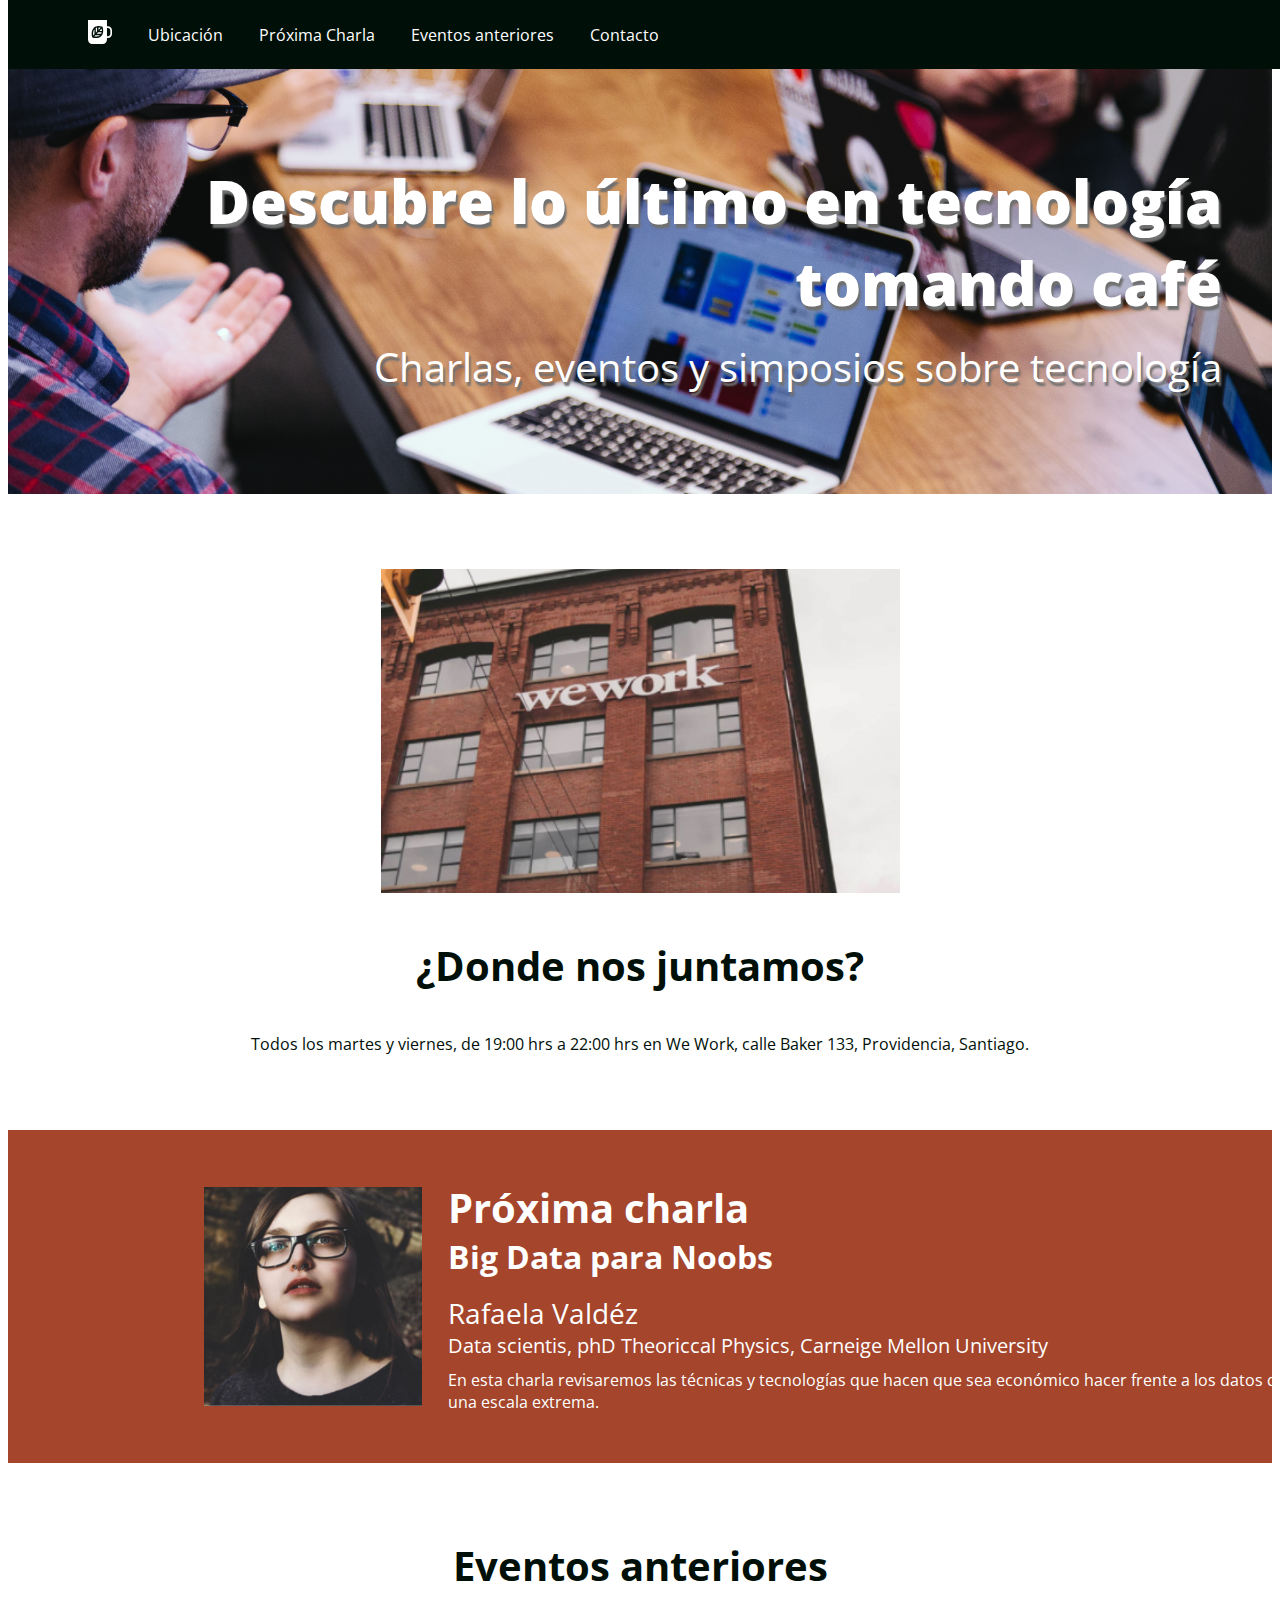
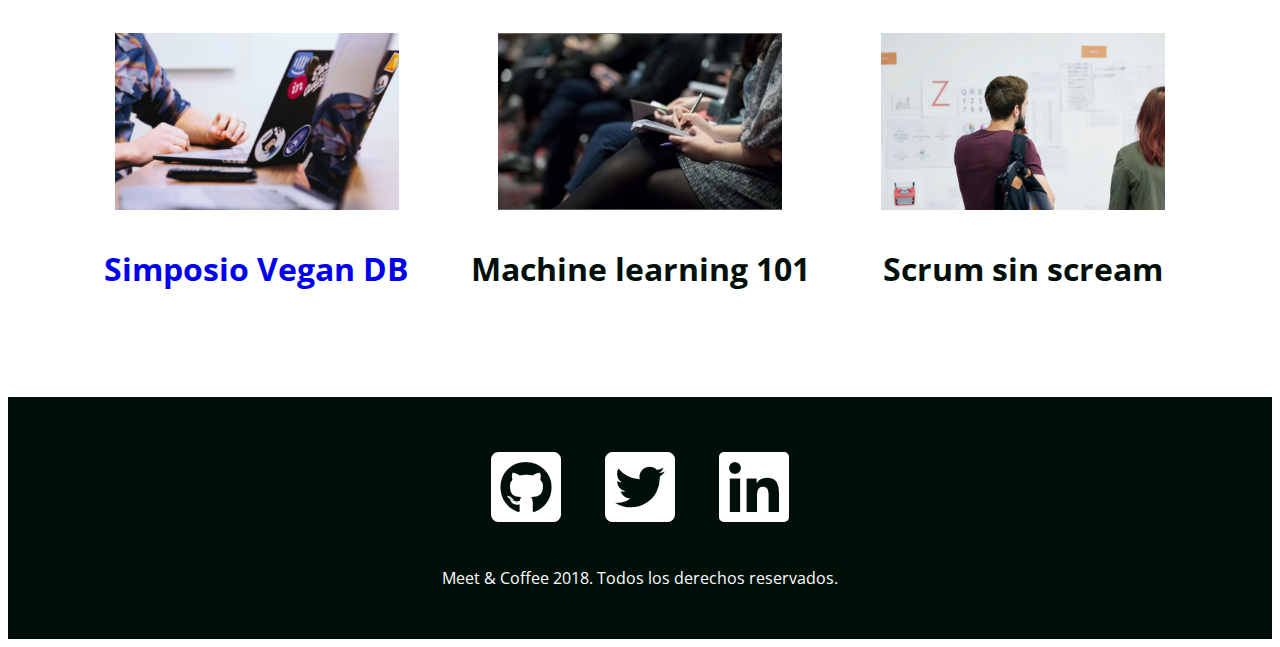
<file: index.html>
<!DOCTYPE html>
<html>

	<head>
		<title>Sitio Web Meet & Coffee</title>
		<meta charset="utf-8">
		<link rel="icon" href="assets/img/favicon.png" type="image/x-icon"/>
		<meta name="description" content="Sitio web de Cafe y Reuniones">
 	 	<meta name="keywords" content="HTML, CSS, Cafe, Reuniones">
		<meta name="author" content="Paola Mejia">
		<link rel="stylesheet" href="assets/css/style.css">
		<link href="https://fonts.googleapis.com/css2?family=Open+Sans:wght@400;700;800&display=swap" rel="stylesheet">
		<link rel="stylesheet"
		href="https://use.fontawesome.com/releases/v5.6.3/css/all.css"
		integrity="sha384-
		UHRtZLI+pbxtHCWp1t77Bi1L4ZtiqrqD80Kn4Z8NTSRyMA2Fd33n5dQ8lWUE00s/"
		crossorigin="anonymous">

	</head>


	<body>

		<nav class="oscuro">
			<ul>
				<li class="icono"><a href="index.html"><svg xmlns="http://www.w3.org/2000/svg" viewBox="0 0 44 44"><path d="M11.8 26l-2.2 2.3c-.5-2.9-.7-7.5 2.2-11.2V26zm-.4 4.1c2.7.5 7.2.7 10.6-2.3h-8.5l-2.1 2.3zm5.3-16.2c-.8.2-1.7.5-2.4.9v8.5l2.4-2.6v-6.8zm2.5-.3v4.6l4-4.2c-1.1-.3-2.5-.5-4-.4zM16 25.2h8.1c.4-.8.7-1.7.9-2.6h-6.6L16 25.2zm28-6.1V25c0 4.3-3.3 7.8-7.4 7.8h-1.8v2.9c0 4.6-3.6 8.3-7.9 8.3h-19C3.6 44 0 40.3 0 35.7V0h34.8v11.4h1.8c4.1 0 7.4 3.5 7.4 7.7zm-16.2.9c.1-2.6-.4-5-.8-6.4-.2-.9-.4-1.4-.4-1.4s-.5-.2-1.4-.4c-1.4-.4-3.6-.9-6.1-.8-.8 0-1.7.1-2.5.3-.8.2-1.6.4-2.4.7-.9.4-1.7.8-2.5 1.5-.6.5-1.1 1-1.6 1.6-4.5 5.4-3.4 12.5-2.6 15.5.2.9.4 1.4.4 1.4s.5.2 1.4.4c2.8.8 9.6 2 14.7-2.7.6-.5 1.1-1.1 1.5-1.7.6-.8 1-1.7 1.4-2.6.3-.8.5-1.7.7-2.6.1-1.1.2-1.9.2-2.8zm13.2-.9c0-2.6-2-4.6-4.4-4.6h-1.8v15.1h1.8c2.4 0 4.4-2.1 4.4-4.6v-5.9zM21 20h4.4c0-1.6-.1-3-.4-4.2L21 20z"/></svg></a></li>
				<li><a href="#ubicacion">Ubicación</a></li>
				<li><a href="#proxima-charla">Próxima Charla</a> </li>
				<li><a href="#eventos">Eventos anteriores</a></li>
				<li><a href="#contacto">Contacto</a></li>
			</ul>
		</nav>
		

		<header id="inicio" class="hero-section">

			<h1>Descubre lo último en tecnología tomando café</h1>
			<h2 class="subtitulo">Charlas, eventos y simposios sobre tecnología</h2>
		
		</header>


		<section id="ubicacion">

			<img src="assets/img/we-work.jpg" alt="espacio de trabajo">
			<h2>¿Donde nos juntamos?</h2>
			<p>Todos los martes y viernes, de 19:00 hrs a 22:00 hrs en We Work, calle Baker 133, Providencia, Santiago.</p>
		
		</section>
		

		<section id="proxima-charla" class="sweet-brown">
			<div class="centrado">

				<img src="assets/img/speaker.jpg" alt="speaker de la charla" class="charla-speaker">

				<div class="charla-texto">
					<h2>Próxima charla</h2>
					<h3>Big Data para Noobs</h3>
					<h4>Rafaela Valdéz</h4>
					<h5>Data scientis, phD Theoriccal Physics, Carneige Mellon University</h5>
					<p>En esta charla revisaremos las técnicas y tecnologías que hacen que sea económico hacer frente a los datos de una escala extrema.</p>
				</div>

			</div>
		</section>
		

		<section id="eventos">
			
			<h2>Eventos anteriores</h2>

			<article class="evento">

				<a href="evento01.html"><img src="assets/img/simposio-vegan.jpg" alt="simposio"></a>
				<h3><a href="evento01.html">Simposio Vegan DB</a></h3>

			</article>
			
			<article class="evento">

				<img src="assets/img/machine-learning.jpg" alt="taza de café con granos">
				<h3>Machine learning 101</h3>

			</article>
			
			<article class="evento">

				<img src="assets/img/scrum-sin-scream.jpg" alt="taza de café con granos">
				<h3>Scrum sin scream</h3>

			</article>
			
		</section>
		

		<footer id="contacto" class="oscuro">

			<a href="https://github.com"><i class="fab fa-github-square fa-5x"></i></a>
			<a href="https://twitter.com"><i class="fab fa-twitter-square fa-5x"></i></a>
			<a href="https://linkedin.com"><i class="fab fa-linkedin fa-5x"></i></a>
			<p>Meet & Coffee 2018. Todos los derechos reservados.</p>	

		</footer>
		

	</body>


</html>
</file>
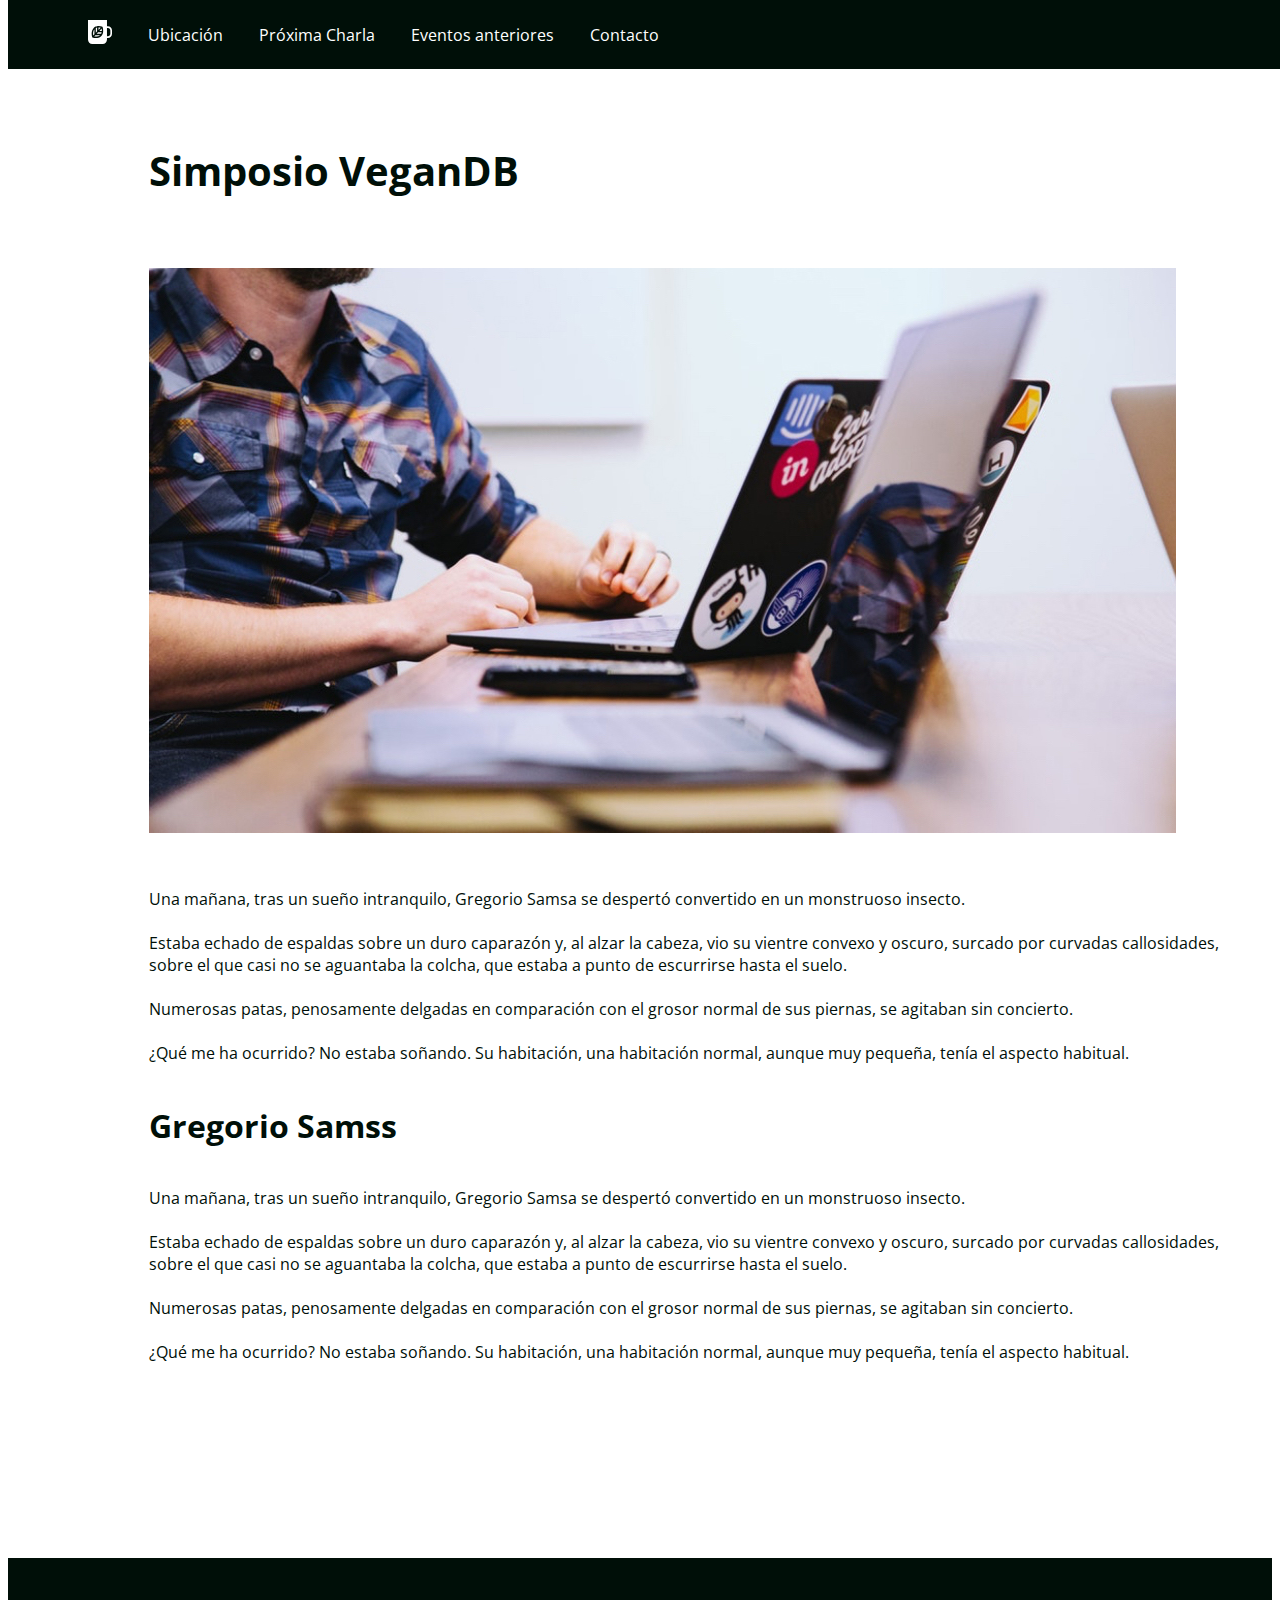
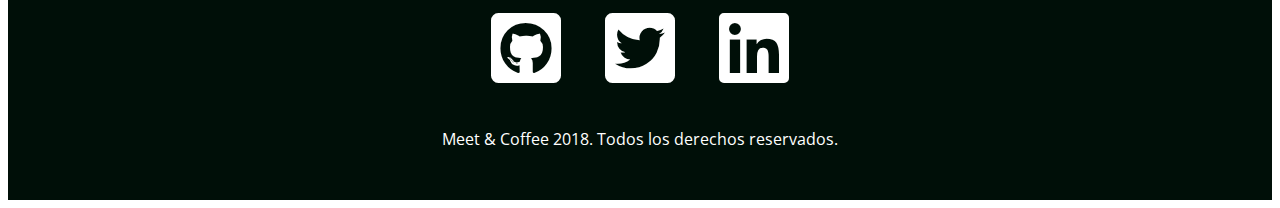
<file: evento01.html>
<!DOCTYPE html>
<html>

	<head>
		<title>Meet & Coffee</title>
		<meta charset="utf-8">
		<link rel="icon" href="assets/img/favicon.png" type="image/x-icon"/>
		<meta name="description" content="Sitio web de Cafe y Reuniones">
 	 	<meta name="keywords" content="HTML, CSS, Cafe, Reuniones">
		<meta name="author" content="Paola Mejia">
		<link rel="stylesheet" href="assets/css/style.css">
		<link href="https://fonts.googleapis.com/css2?family=Open+Sans:wght@400;700;800&display=swap" rel="stylesheet">
		<link rel="stylesheet"
		href="https://use.fontawesome.com/releases/v5.6.3/css/all.css"
		integrity="sha384-
		UHRtZLI+pbxtHCWp1t77Bi1L4ZtiqrqD80Kn4Z8NTSRyMA2Fd33n5dQ8lWUE00s/"
		crossorigin="anonymous">

	</head>


	<body>

		<nav class="oscuro">
			<ul>
				<li class="icono"><a href="index.html"><svg xmlns="http://www.w3.org/2000/svg" viewBox="0 0 44 44"><path d="M11.8 26l-2.2 2.3c-.5-2.9-.7-7.5 2.2-11.2V26zm-.4 4.1c2.7.5 7.2.7 10.6-2.3h-8.5l-2.1 2.3zm5.3-16.2c-.8.2-1.7.5-2.4.9v8.5l2.4-2.6v-6.8zm2.5-.3v4.6l4-4.2c-1.1-.3-2.5-.5-4-.4zM16 25.2h8.1c.4-.8.7-1.7.9-2.6h-6.6L16 25.2zm28-6.1V25c0 4.3-3.3 7.8-7.4 7.8h-1.8v2.9c0 4.6-3.6 8.3-7.9 8.3h-19C3.6 44 0 40.3 0 35.7V0h34.8v11.4h1.8c4.1 0 7.4 3.5 7.4 7.7zm-16.2.9c.1-2.6-.4-5-.8-6.4-.2-.9-.4-1.4-.4-1.4s-.5-.2-1.4-.4c-1.4-.4-3.6-.9-6.1-.8-.8 0-1.7.1-2.5.3-.8.2-1.6.4-2.4.7-.9.4-1.7.8-2.5 1.5-.6.5-1.1 1-1.6 1.6-4.5 5.4-3.4 12.5-2.6 15.5.2.9.4 1.4.4 1.4s.5.2 1.4.4c2.8.8 9.6 2 14.7-2.7.6-.5 1.1-1.1 1.5-1.7.6-.8 1-1.7 1.4-2.6.3-.8.5-1.7.7-2.6.1-1.1.2-1.9.2-2.8zm13.2-.9c0-2.6-2-4.6-4.4-4.6h-1.8v15.1h1.8c2.4 0 4.4-2.1 4.4-4.6v-5.9zM21 20h4.4c0-1.6-.1-3-.4-4.2L21 20z"/></svg></a></li>
				<li><a href="#ubicacion">Ubicación</a></li>
				<li><a href="#proxima-charla">Próxima Charla</a> </li>
				<li><a href="#eventos">Eventos anteriores</a></li>
				<li><a href="#contacto">Contacto</a></li>
			</ul>
		</nav>

		<section id="articulo-simposio" class="articulo-estructura">
			
			<div class="caja-info">
				<h2 class="titulo1">Simposio VeganDB</h2>
				<img src="assets/img/post-1.jpg" class="img-simposio">
				<p class="simp1">Una mañana, tras un sueño intranquilo, Gregorio Samsa se despertó convertido en un monstruoso insecto.<br><br>

				Estaba echado de espaldas sobre un duro caparazón y, al alzar la cabeza, vio su vientre convexo y oscuro, surcado por curvadas callosidades, sobre el que casi no se aguantaba la colcha, que estaba a punto de escurrirse hasta el suelo.<br><br>
				
				Numerosas patas, penosamente delgadas en comparación con el grosor normal de sus piernas, se agitaban sin concierto.<br><br>

				¿Qué me ha ocurrido? No estaba soñando. Su habitación, una habitación normal, aunque muy pequeña, tenía el aspecto habitual.</p>

				<h3 class="titulo2">Gregorio Samss</h3>
				<p class="simp2">Una mañana, tras un sueño intranquilo, Gregorio Samsa se despertó convertido en un monstruoso insecto.<br><br>

				Estaba echado de espaldas sobre un duro caparazón y, al alzar la cabeza, vio su vientre convexo y oscuro, surcado por curvadas callosidades, sobre el que casi no se aguantaba la colcha, que estaba a punto de escurrirse hasta el suelo.<br><br>
				
				Numerosas patas, penosamente delgadas en comparación con el grosor normal de sus piernas, se agitaban sin concierto.<br><br>

				¿Qué me ha ocurrido? No estaba soñando. Su habitación, una habitación normal, aunque muy pequeña, tenía el aspecto habitual.

			</div>

		</section>

		<footer id="contacto" class="oscuro">

			<a href="https://github.com"><i class="fab fa-github-square fa-5x"></i></a>
			<a href="https://twitter.com"><i class="fab fa-twitter-square fa-5x"></i></a>
			<a href="https://linkedin.com"><i class="fab fa-linkedin fa-5x"></i></a>
			<p>Meet & Coffee 2018. Todos los derechos reservados.</p>	

		</footer>
		

	</body>

</html>
</file>
<file: assets/css/style.css>
body {
	text-align: center;
	color: #000f08;
	font-family: 'open sans', sans-serif;
}

body * {
	margin: 0;
	border: 0;
	padding: 0;
}

.oscuro {
	background-color: #000f08;
	color: #ffffff;
}

.oscuro a {
	color: #ffffff;
	text-decoration: none;
}

.sweet-brown {
	text-align: left;
	background: #a4452c;
	color: #ffffff;
	padding: 50px;
	white-space: nowrap
}

.hero-section {
	text-align: right;
	background-image: url("../img/bg-hero.png");
	background-repeat: no-repeat;
	background-size: cover;
	color: #ffffff;
	text-shadow: 0.125em 0.25em 0.125em #707070;
	padding: 6.25rem 3.125rem 6.25rem 3.125rem;
	margin-top: 60px;

}

section, footer{
	margin-top: 75px;
}

footer {
	padding: 50px;
}

.charla-speaker, .charla-texto {
	display: inline-block;
}

article {
	display: inline-block;
}

.centrado {
	width: 75%;
	margin: 0 auto;
}

.charla-speaker {
	width: 25%;
	vertical-align: middle;
}

.charla-texto {
	width: 72,5%;
	vertical-align: middle;
	margin-left: 2.5%;
	white-space: normal;
}

.evento {
	width: 30%;
}

.evento img {
	width: 75%;
}

h1 {
	font-weight: 800;
	font-size: 3.75em;
	margin-bottom: 0.25em;
}

h2 {
	font-weight: 700;
	font-size: 2.5em;
}

h3 {
	font-size: 2em;
}

h4 {
	font-size: 1.75em;
}

h5 {
	font-size: 1.25em;
}

.subtitulo, h4, h5 {
	font-weight: 400;
}

#ubicacion h2 {
	margin: 1em auto;
}

.sweet-brown h3, .sweet-brown h5 {
	margin-bottom: 0.5em;
}

#eventos h2 {
	margin-bottom: 1em;
}

#eventos h3 {
	margin: 1em auto;
}

nav {
	text-align: left;
	padding: 1.25rem 4rem;
	position: fixed;
	width: 100vw;
	top: 0;

}

nav ul {
	list-style-type: none;
}

nav ul li {
	display: inline-block;
	margin: 0 1em;
	vertical-align: middle;
}

.icono {
width: 1.50rem;
}

.icono svg {
	fill: #ffffff;
}
footer i {
	margin: 0 0.25em 0.5em 0.25em;
}

a {
	text-decoration: none;
}

.articulo-estructura {

	margin: 0 auto;
	width: 1083px;
}

.caja-info {

	font-family: 'open sans';
	top: 196px;
	left: 418px;
	width: 1085px;
	height: 70%;
	margin: 0 auto;
	padding: 6.25rem 3.125rem 6.25rem 3.125rem;
	text-align: left;
}

.titulo1 {

	font-weight: bold;
	font-size: 45px/61px;
	margin-top: 35px;
	margin-bottom: 70px;
}

.img-simposio{
 	margin-right: : 50px; 
	padding-bottom: 50px;
}

.simp1 {

	margin-right: : 50px; 
	font-weight: normal;
	font-size: 25px/31px;
	margin-bottom: 20px;
}

.titulo2 {
	font-weight: bold;
	margin-top: 40px;
	margin-bottom: 40px;
}
.simp2 {

	margin-right: : 50px; 
	font-weight: normal;
	font-size: 25px/31px;
	margin-bottom: 20px;
}
</file>
